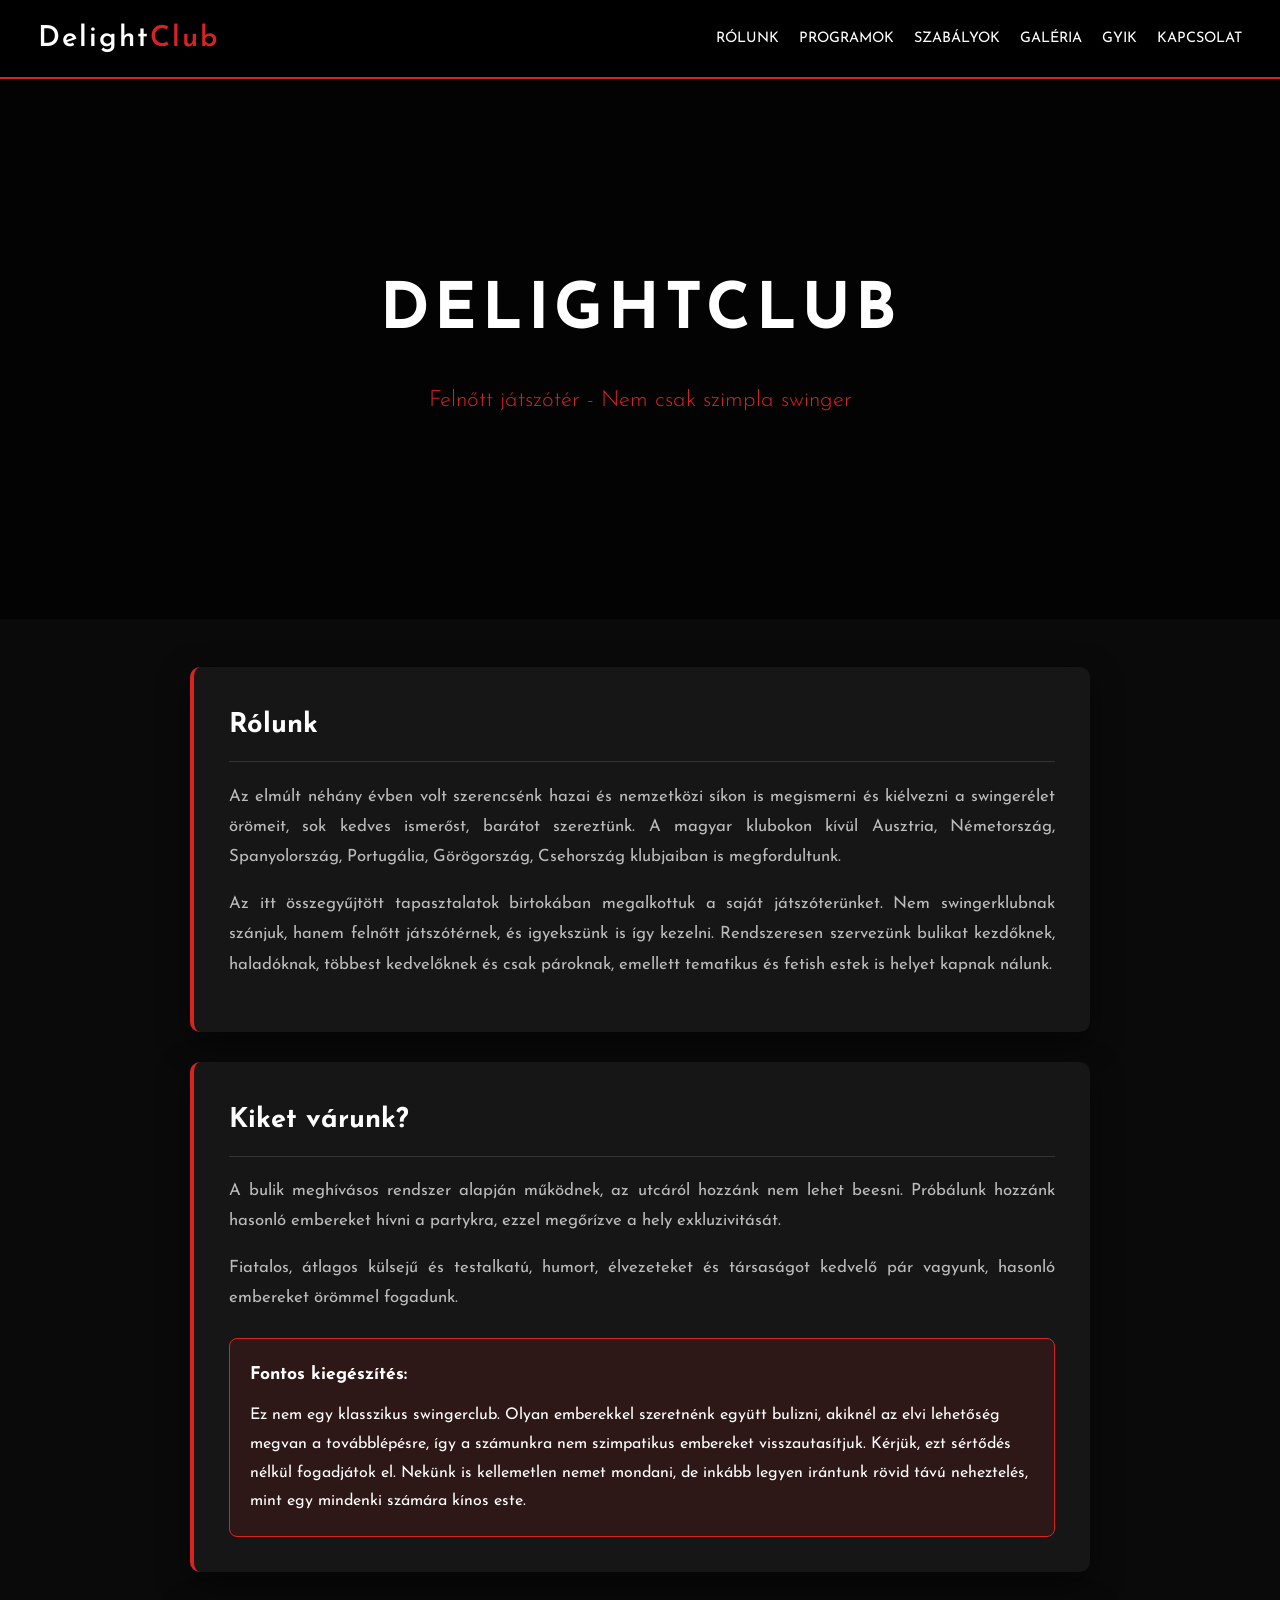
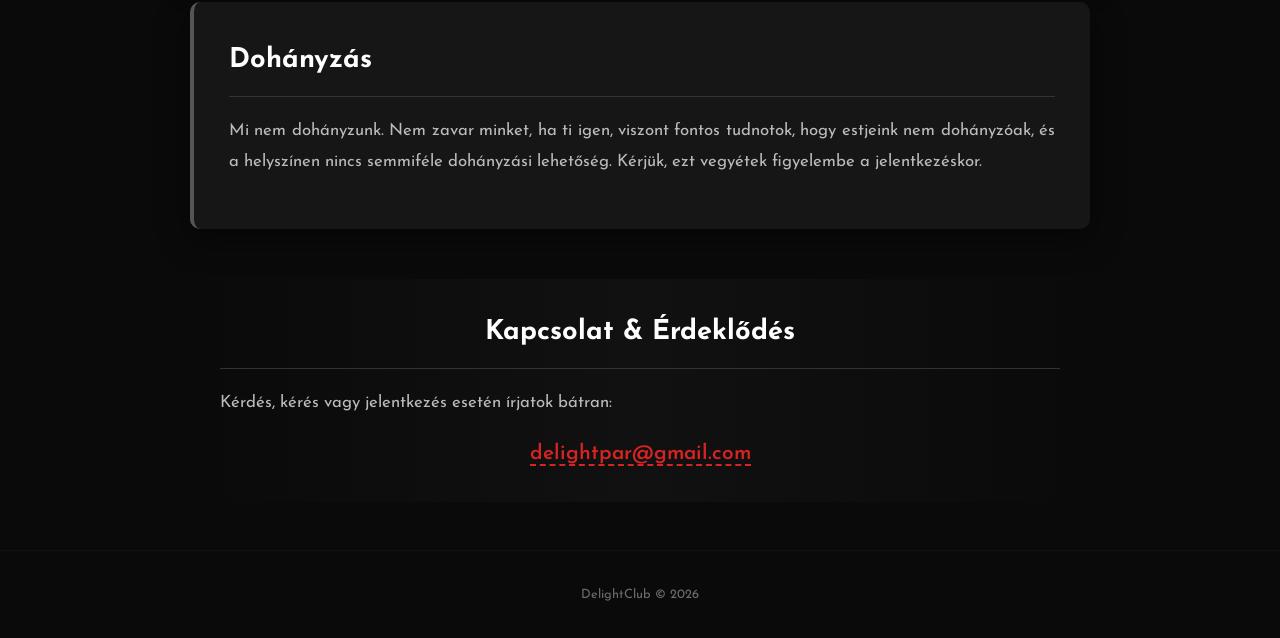
<file: index.html>
<!DOCTYPE html>
<html lang="hu">
<head>
    <meta charset="UTF-8">
    <meta name="viewport" content="width=device-width, initial-scale=1.0, maximum-scale=1.0, user-scalable=no">
    <link rel="icon" type="image/png" href="https://duyn491kcolsw.cloudfront.net/files/27/276/450/276r7e.jpg?ph=81de119f28">
    <title>DelightClub - Főoldal</title>
    <link href="https://fonts.googleapis.com/css2?family=Josefin+Sans:wght@300;400;600&display=swap" rel="stylesheet">
    <style>
        :root { 
            --main-red: #d82323; 
            --bg-dark: #0a0a0a; 
            --card-bg: #161616; 
            --text-gray: #bbb;
        }

        body { 
            font-family: 'Josefin Sans', sans-serif; 
            background-color: var(--bg-dark); 
            color: white; 
            margin: 0; 
            line-height: 1.8;
            overflow-x: hidden; /* Megakadályozza az oldalra csúszkálást */
        }

        /* --- JAVÍTOTT NAVIGÁCIÓ (MOBILBARÁT) --- */
nav { 
            background: rgba(0,0,0,0.95); 
            padding: 0.8rem 3%; 
            display: flex; 
            justify-content: space-between; 
            align-items: center; 
            border-bottom: 2px solid var(--main-red); 
            position: sticky;
            top: 0;
            z-index: 1000;
        }
        .logo { font-size: 1.5rem; text-decoration: none; color: white; font-weight: 600; letter-spacing: 1px; flex-shrink: 0; }
        .logo span { color: var(--main-red); }
        
        .nav-links { 
            list-style: none; 
            display: flex; 
            gap: 15px; 
            margin: 0; 
            padding: 0; 
        }
        .nav-links a { 
            color: white; 
            text-decoration: none; 
            text-transform: uppercase; 
            font-size: 0.8rem; 
            transition: 0.3s;
            white-space: nowrap; /* Megakadályozza a szavak törését */
        }
        .nav-links a:hover { color: var(--main-red); }

        /* --- MOBIL JAVÍTÁSOK (Amikor már nem férne el) --- */
        @media (max-width: 768px) {
            nav { 
                flex-direction: column; /* Egymás alá teszi a logót és a menüt */
                padding: 10px 5px;
            }
            .logo { 
                margin-bottom: 10px; 
                font-size: 1.4rem; 
            }
            .nav-links { 
                display: flex;
                flex-wrap: wrap; /* Ha sok a menüpont, több sorba tördeli */
                justify-content: center;
                gap: 8px 12px; /* Függőleges és vízszintes távolság */
                width: 100%;
            }
            .nav-links a { 
                font-size: 0.7rem; /* Kicsit kisebb betű, hogy több férjen el */
                padding: 5px;
            }
        }
        .logo { font-size: 1.8rem; text-decoration: none; color: white; font-weight: 600; letter-spacing: 2px; }
        .logo span { color: var(--main-red); }
        .nav-links { list-style: none; display: flex; gap: 20px; margin: 0; padding: 0; }
        .nav-links a { color: white; text-decoration: none; text-transform: uppercase; font-size: 0.9rem; transition: 0.3s; }
        .nav-links a:hover { color: var(--main-red); }

        /* --- HERO SZEKCIÓ --- */
        .hero { 
            height: 60vh; 
            display: flex; 
            flex-direction: column; 
            justify-content: center; 
            align-items: center; 
            text-align: center; 
            background: linear-gradient(rgba(0,0,0,0.7), rgba(0,0,0,0.7)), url('https://duyn491kcolsw.cloudfront.net/files/27/276/450/276r7e.jpg?ph=81de119f28'); 
            background-size: cover; 
            background-position: center;
            background-attachment: fixed;
            padding: 0 20px;
        }
        .hero h1 { font-size: 4rem; margin: 0; letter-spacing: 5px; text-transform: uppercase; }
        .hero p { font-size: 1.4rem; color: var(--main-red); font-weight: 300; margin-top: 10px; }

        /* --- TARTALOM --- */
        .container { max-width: 900px; margin: 3rem auto; padding: 0 20px; }
        
        .intro-grid {
            display: grid;
            gap: 30px;
        }

        .text-block {
            background: var(--card-bg);
            padding: 35px;
            border-radius: 10px;
            border-left: 4px solid var(--main-red);
            box-shadow: 0 10px 30px rgba(0,0,0,0.5);
        }

        h2 { color: white; margin-top: 0; font-size: 1.7rem; margin-bottom: 1.2rem; border-bottom: 1px solid #333; padding-bottom: 10px; }
        p { color: var(--text-gray); font-size: 1.05rem; text-align: justify; }

        .highlight-box {
            background: rgba(216, 35, 35, 0.12);
            border: 1px solid var(--main-red);
            padding: 20px;
            border-radius: 8px;
            margin-top: 25px;
        }

        .highlight-box strong { color: white; display: block; margin-bottom: 10px; font-size: 1.1rem; }

        .cta-section {
            text-align: center;
            margin-top: 50px;
            padding: 30px;
            background: linear-gradient(to right, transparent, #111, transparent);
        }

        .email-link {
            color: var(--main-red);
            font-size: 1.3rem;
            text-decoration: none;
            font-weight: 600;
            border-bottom: 2px dashed var(--main-red);
            transition: 0.3s;
        }
        .email-link:hover { color: white; border-color: white; }

        footer { text-align: center; padding: 2rem; opacity: 0.4; font-size: 0.8rem; border-top: 1px solid #222; }

        /* --- SPECIÁLIS MOBIL JAVÍTÁSOK --- */
        @media (max-width: 768px) {
            nav { justify-content: center; padding: 10px; }
            .logo { width: 100%; text-align: center; margin-bottom: 10px; font-size: 1.5rem; }
            .nav-links { gap: 10px; justify-content: center; }
            .nav-links a { font-size: 0.75rem; }

            .hero { height: 50vh; }
            .hero h1 { font-size: 2.2rem; letter-spacing: 2px; }
            .hero p { font-size: 1rem; }

            .text-block { padding: 25px; }
            .container { margin: 2rem auto; }
            .email-link { font-size: 1.1rem; }
        }
    </style>
    <!-- Google tag (gtag.js) -->
<script async src="https://www.googletagmanager.com/gtag/js?id=G-67VEYVX64K">
</script>
<script>
  window.dataLayer = window.dataLayer || [];
  function gtag(){dataLayer.push(arguments);}
  gtag('js', new Date());

  gtag('config', 'G-67VEYVX64K');
</script>
</head>
<body>

<nav>
    <a href="index.html" class="logo">Delight<span>Club</span></a>
    <ul class="nav-links">
        <li><a href="index.html">Rólunk</a></li>
        <li><a href="programok.html">Programok</a></li> <li><a href="szabalyok.html">Szabályok</a></li>
        <li><a href="galeria.html">Galéria</a></li>
        <li><a href="gyik.html">GYIK</a></li>
        <li><a href="kapcsolat.html">Kapcsolat</a></li>
    </ul>
</nav>

    <header class="hero">
        <h1>DelightClub</h1>
        <p>Felnőtt játszótér - Nem csak szimpla swinger</p>
    </header>

    <div class="container">
        <div class="intro-grid">
            
            <section class="text-block">
                <h2>Rólunk</h2>
                <p>
                    Az elmúlt néhány évben volt szerencsénk hazai és nemzetközi síkon is megismerni és kiélvezni a swingerélet örömeit, sok kedves ismerőst, barátot szereztünk. A magyar klubokon kívül Ausztria, Németország, Spanyolország, Portugália, Görögország, Csehország klubjaiban is megfordultunk.
                </p>
                <p>
                    Az itt összegyűjtött tapasztalatok birtokában megalkottuk a saját játszóterünket. Nem swingerklubnak szánjuk, hanem felnőtt játszótérnek, és igyekszünk is így kezelni. Rendszeresen szervezünk bulikat kezdőknek, haladóknak, többest kedvelőknek és csak pároknak, emellett tematikus és fetish estek is helyet kapnak nálunk.
                </p>
            </section>

            <section class="text-block">
                <h2>Kiket várunk?</h2>
                <p>
                    A bulik meghívásos rendszer alapján működnek, az utcáról hozzánk nem lehet beesni. Próbálunk hozzánk hasonló embereket hívni a partykra, ezzel megőrízve a hely exkluzivitását.
                </p>
                <p>
                    Fiatalos, átlagos külsejű és testalkatú, humort, élvezeteket és társaságot kedvelő pár vagyunk, hasonló embereket örömmel fogadunk.
                </p>
                
                <div class="highlight-box">
                    <strong>Fontos kiegészítés:</strong>
                    Ez nem egy klasszikus swingerclub. Olyan emberekkel szeretnénk együtt bulizni, akiknél az elvi lehetőség megvan a továbblépésre, így a számunkra nem szimpatikus embereket visszautasítjuk. Kérjük, ezt sértődés nélkül fogadjátok el. Nekünk is kellemetlen nemet mondani, de inkább legyen irántunk rövid távú neheztelés, mint egy mindenki számára kínos este.
                </div>
            </section>

            <section class="text-block" style="border-left-color: #555;">
                <h2>Dohányzás</h2>
                <p>
                    Mi nem dohányzunk. Nem zavar minket, ha ti igen, viszont fontos tudnotok, hogy estjeink nem dohányzóak, és a helyszínen nincs semmiféle dohányzási lehetőség. Kérjük, ezt vegyétek figyelembe a jelentkezéskor.
                </p>
            </section>

        </div>

        <div class="cta-section">
            <h2>Kapcsolat & Érdeklődés</h2>
            <p>Kérdés, kérés vagy jelentkezés esetén írjatok bátran:</p>
            <a href="mailto:delightpar@gmail.com" class="email-link">delightpar@gmail.com</a>
        </div>
    </div>

    <footer>DelightClub &copy; 2026</footer>

</body>
</html>
</file>
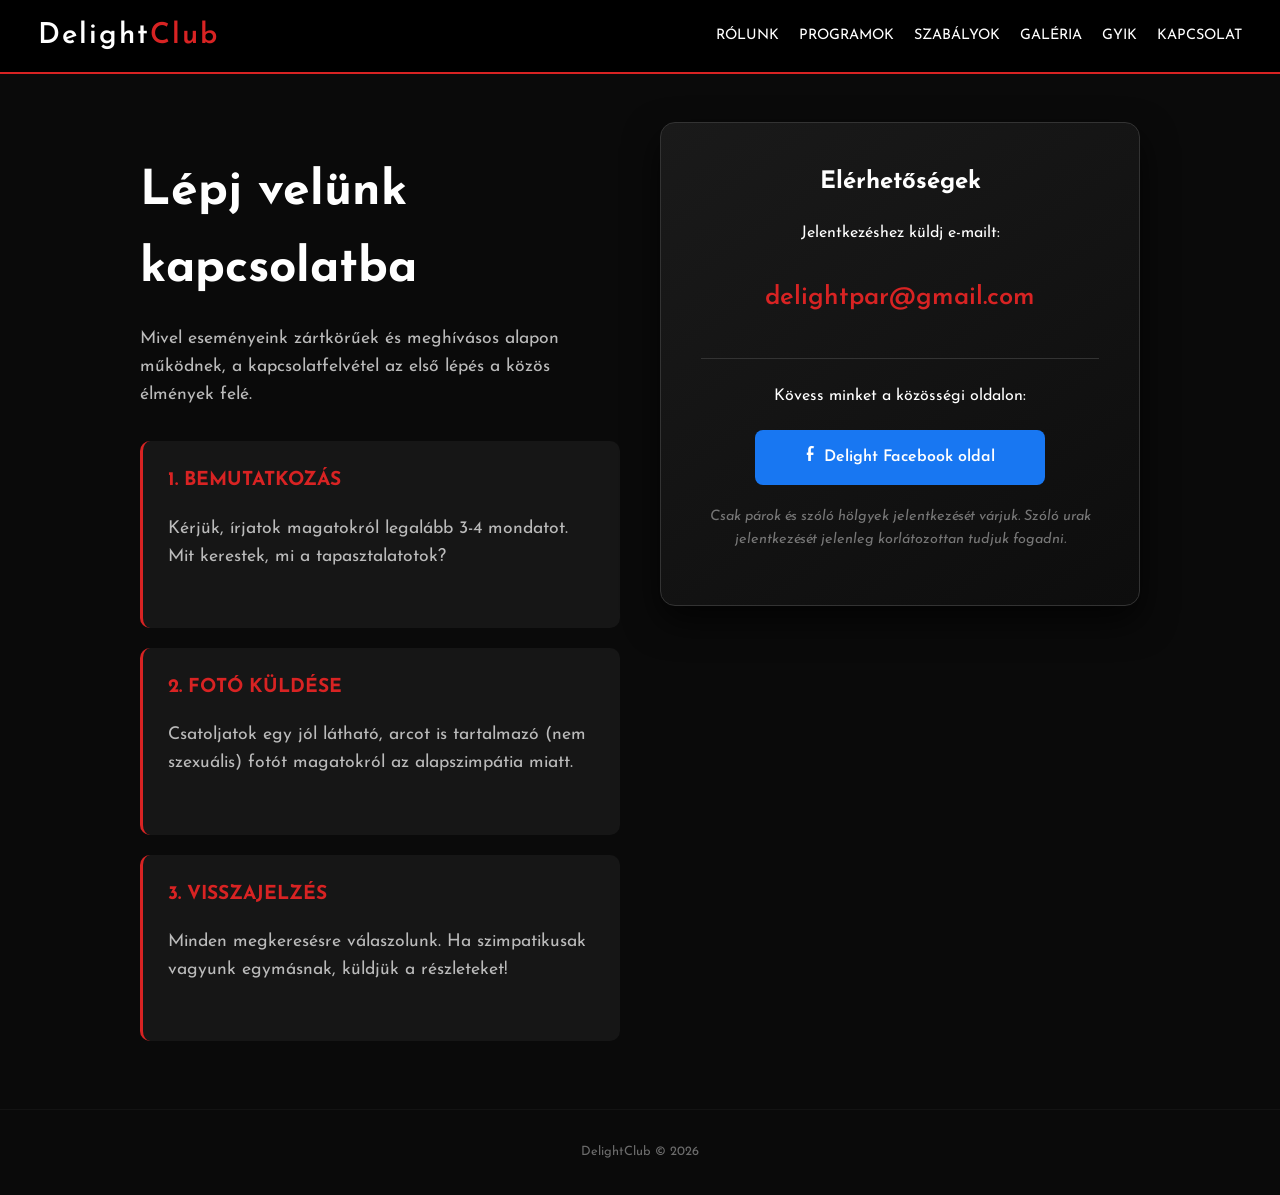
<file: kapcsolat.html>
<!DOCTYPE html>
<html lang="hu">
<head>
    <meta charset="UTF-8">
    <meta name="viewport" content="width=device-width, initial-scale=1.0, maximum-scale=1.0, user-scalable=no">
    <link rel="icon" type="image/png" href="https://duyn491kcolsw.cloudfront.net/files/27/276/450/276r7e.jpg?ph=81de119f28"> 
    <title>Kapcsolat - DelightClub</title>
    <link href="https://fonts.googleapis.com/css2?family=Josefin+Sans:wght@300;400;600&display=swap" rel="stylesheet">
    <style>
        :root { 
            --main-red: #d82323; 
            --bg-dark: #0a0a0a; 
            --card-bg: #161616; 
            --text-gray: #bbb;
            --fb-blue: #1877F2;
        }

        body { 
            font-family: 'Josefin Sans', sans-serif; 
            background-color: var(--bg-dark); 
            color: white; 
            margin: 0; 
            line-height: 1.6;
            overflow-x: hidden;
        }

        /* --- NAVIGÁCIÓ --- */
nav { 
            background: rgba(0,0,0,0.95); 
            padding: 0.8rem 3%; 
            display: flex; 
            justify-content: space-between; 
            align-items: center; 
            border-bottom: 2px solid var(--main-red); 
            position: sticky;
            top: 0;
            z-index: 1000;
        }
        .logo { font-size: 1.5rem; text-decoration: none; color: white; font-weight: 600; letter-spacing: 1px; flex-shrink: 0; }
        .logo span { color: var(--main-red); }
        
        .nav-links { 
            list-style: none; 
            display: flex; 
            gap: 15px; 
            margin: 0; 
            padding: 0; 
        }
        .nav-links a { 
            color: white; 
            text-decoration: none; 
            text-transform: uppercase; 
            font-size: 0.8rem; 
            transition: 0.3s;
            white-space: nowrap; /* Megakadályozza a szavak törését */
        }
        .nav-links a:hover { color: var(--main-red); }

        /* --- MOBIL JAVÍTÁSOK (Amikor már nem férne el) --- */
        @media (max-width: 768px) {
            nav { 
                flex-direction: column; /* Egymás alá teszi a logót és a menüt */
                padding: 10px 5px;
            }
            .logo { 
                margin-bottom: 10px; 
                font-size: 1.4rem; 
            }
            .nav-links { 
                display: flex;
                flex-wrap: wrap; /* Ha sok a menüpont, több sorba tördeli */
                justify-content: center;
                gap: 8px 12px; /* Függőleges és vízszintes távolság */
                width: 100%;
            }
            .nav-links a { 
                font-size: 0.7rem; /* Kicsit kisebb betű, hogy több férjen el */
                padding: 5px;
            }
        }
        .logo { font-size: 1.8rem; text-decoration: none; color: white; font-weight: 600; letter-spacing: 2px; }
        .logo span { color: var(--main-red); }
        .nav-links { list-style: none; display: flex; gap: 20px; margin: 0; padding: 0; }
        .nav-links a { color: white; text-decoration: none; text-transform: uppercase; font-size: 0.9rem; transition: 0.3s; }
        .nav-links a:hover { color: var(--main-red); }

        /* --- TARTALOM --- */
        .container { max-width: 1000px; margin: 3rem auto; padding: 0 20px; }
        
        .contact-grid {
            display: grid;
            grid-template-columns: 1fr 1fr;
            gap: 40px;
            align-items: start;
        }

        .contact-info h1 { font-size: 3rem; margin-bottom: 1rem; color: white; }
        .contact-info p { color: var(--text-gray); font-size: 1.1rem; margin-bottom: 2rem; }

        .step-card {
            background: var(--card-bg);
            padding: 25px;
            border-radius: 10px;
            margin-bottom: 20px;
            border-left: 3px solid var(--main-red);
        }
        .step-card h3 { color: var(--main-red); margin-top: 0; margin-bottom: 10px; font-size: 1.2rem; text-transform: uppercase; }

        /* --- EMAIL ÉS FB DOBOZ --- */
        .email-box {
            background: linear-gradient(145deg, #1a1a1a, #0d0d0d);
            padding: 40px;
            border-radius: 15px;
            text-align: center;
            border: 1px solid #333;
            box-shadow: 0 15px 35px rgba(0,0,0,0.7);
        }
        .email-box h2 { margin-top: 0; font-size: 1.5rem; color: white; }
        
        .email-address {
            display: inline-block;
            margin: 15px 0;
            font-size: 1.6rem;
            color: var(--main-red);
            text-decoration: none;
            font-weight: 600;
            word-break: break-all;
            transition: 0.3s;
        }
        .email-address:hover { color: white; transform: translateY(-2px); }

        .fb-link {
            display: flex;
            align-items: center;
            justify-content: center;
            background: var(--fb-blue);
            color: white;
            text-decoration: none;
            padding: 12px 20px;
            border-radius: 8px;
            font-weight: 600;
            margin: 20px auto;
            max-width: 250px;
            transition: 0.3s;
            font-size: 1rem;
        }
        .fb-link:hover { background: #1558b0; transform: scale(1.03); }
        .fb-link i { margin-right: 10px; font-style: normal; font-weight: bold; font-size: 1.2rem; }

        .divider {
            height: 1px;
            background: #333;
            margin: 25px 0;
        }

        .notice {
            font-size: 0.9rem;
            color: #777;
            margin-top: 20px;
            font-style: italic;
        }

        /* --- MOBIL NÉZET JAVÍTÁSOK --- */
        @media (max-width: 850px) {
            nav { justify-content: center; padding: 10px; }
            .logo { width: 100%; text-align: center; margin-bottom: 10px; font-size: 1.5rem; }
            .nav-links { gap: 10px; justify-content: center; width: 100%; }
            .nav-links a { font-size: 0.75rem; }

            .contact-grid { grid-template-columns: 1fr; gap: 30px; }
            .contact-info h1 { font-size: 2.2rem; text-align: center; }
            .contact-info p { text-align: center; margin-bottom: 1.5rem; }
            
            .email-box { padding: 30px 20px; }
            .email-address { font-size: 1.3rem; }
            .container { margin: 2rem auto; }
        }
    </style>
    <!-- Google tag (gtag.js) -->
<script async src="https://www.googletagmanager.com/gtag/js?id=G-67VEYVX64K">
</script>
<script>
  window.dataLayer = window.dataLayer || [];
  function gtag(){dataLayer.push(arguments);}
  gtag('js', new Date());

  gtag('config', 'G-67VEYVX64K');
</script>
</head>
<body>

<nav>
    <a href="index.html" class="logo">Delight<span>Club</span></a>
    <ul class="nav-links">
        <li><a href="index.html">Rólunk</a></li>
        <li><a href="programok.html">Programok</a></li> <li><a href="szabalyok.html">Szabályok</a></li>
        <li><a href="galeria.html">Galéria</a></li>
        <li><a href="gyik.html">GYIK</a></li>
        <li><a href="kapcsolat.html">Kapcsolat</a></li>
    </ul>
</nav>

    <div class="container">
        <div class="contact-grid">
            
            <div class="contact-info">
                <h1>Lépj velünk kapcsolatba</h1>
                <p>Mivel eseményeink zártkörűek és meghívásos alapon működnek, a kapcsolatfelvétel az első lépés a közös élmények felé.</p>
                
                <div class="step-card">
                    <h3>1. Bemutatkozás</h3>
                    <p>Kérjük, írjatok magatokról legalább 3-4 mondatot. Mit kerestek, mi a tapasztalatotok?</p>
                </div>

                <div class="step-card">
                    <h3>2. Fotó küldése</h3>
                    <p>Csatoljatok egy jól látható, arcot is tartalmazó (nem szexuális) fotót magatokról az alapszimpátia miatt.</p>
                </div>

                <div class="step-card">
                    <h3>3. Visszajelzés</h3>
                    <p>Minden megkeresésre válaszolunk. Ha szimpatikusak vagyunk egymásnak, küldjük a részleteket!</p>
                </div>
            </div>

            <div class="email-box">
                <h2>Elérhetőségek</h2>
                <p>Jelentkezéshez küldj e-mailt:</p>
                <a href="mailto:delightpar@gmail.com" class="email-address">delightpar@gmail.com</a>
                
                <div class="divider"></div>
                
                <p>Kövess minket a közösségi oldalon:</p>
                <a href="https://www.facebook.com/delight.627701" target="_blank" class="fb-link">
                    <i>f</i> Delight Facebook oldal
                </a>
                
                <p class="notice">Csak párok és szóló hölgyek jelentkezését várjuk. Szóló urak jelentkezését jelenleg korlátozottan tudjuk fogadni.</p>
            </div>

        </div>
    </div>

    <footer style="text-align: center; padding: 2rem; opacity: 0.4; font-size: 0.8rem; border-top: 1px solid #222;">
        DelightClub &copy; 2026
    </footer>

</body>
</html>
</file>
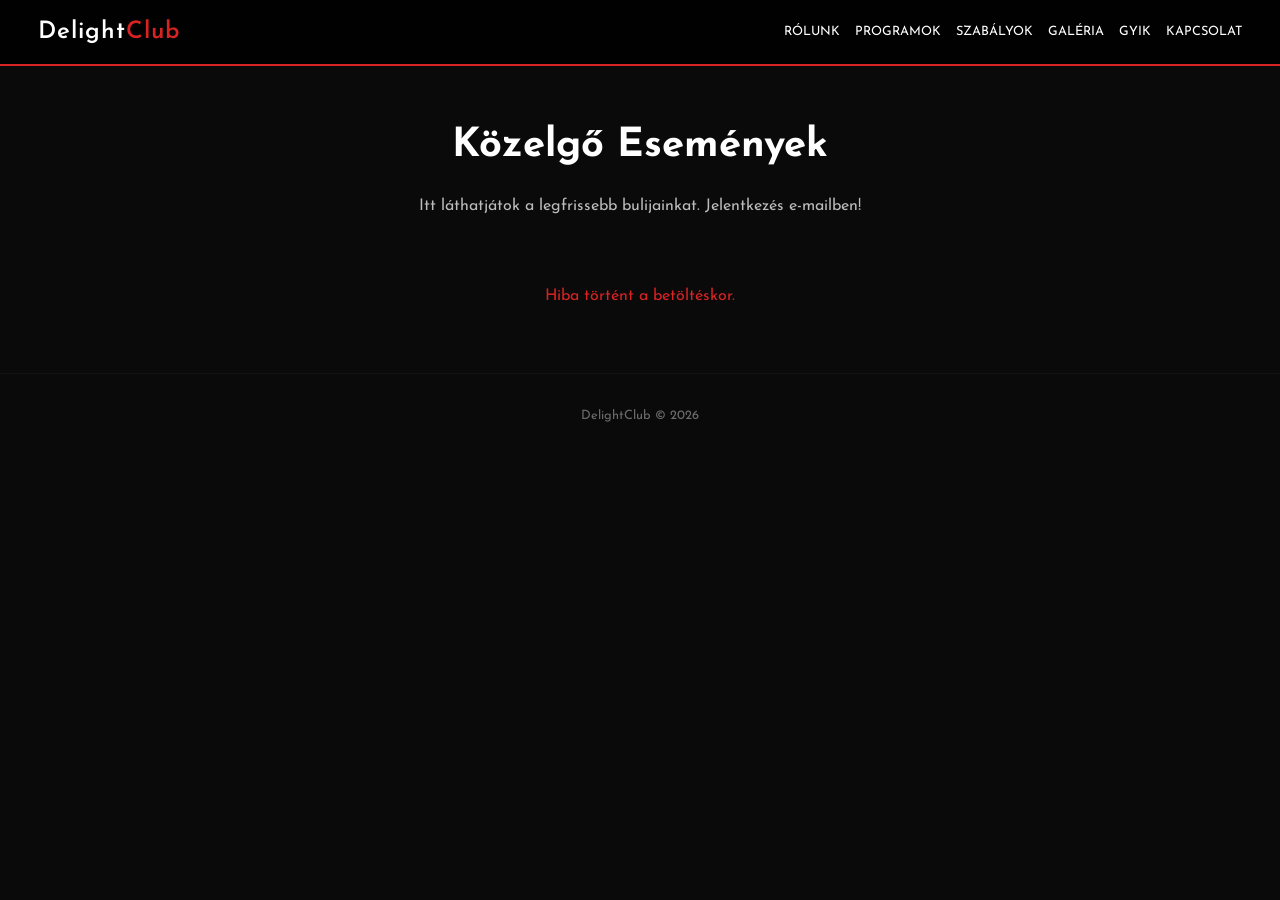
<file: programok.html>
<!DOCTYPE html>
<html lang="hu">
<head>
    <meta charset="UTF-8">
    <meta name="viewport" content="width=device-width, initial-scale=1.0, maximum-scale=1.0, user-scalable=no">
    <link rel="icon" type="image/png" href="https://duyn491kcolsw.cloudfront.net/files/27/276/450/276r7e.jpg?ph=81de119f28"> 
    <title>Programok - DelightClub</title>
    <link href="https://fonts.googleapis.com/css2?family=Josefin+Sans:wght@300;400;600&display=swap" rel="stylesheet">
    <style>
        :root { 
            --main-red: #d82323; 
            --bg-dark: #0a0a0a; 
            --card-bg: #161616; 
            --text-gray: #bbb;
        }

        body { 
            font-family: 'Josefin Sans', sans-serif; 
            background-color: var(--bg-dark); 
            color: white; 
            margin: 0; 
            line-height: 1.6;
        }

        nav { 
            background: rgba(0,0,0,0.95); 
            padding: 0.8rem 3%; 
            display: flex; 
            justify-content: space-between; 
            align-items: center; 
            border-bottom: 2px solid var(--main-red); 
            position: sticky;
            top: 0;
            z-index: 1000;
        }
        .logo { font-size: 1.5rem; text-decoration: none; color: white; font-weight: 600; letter-spacing: 1px; flex-shrink: 0; }
        .logo span { color: var(--main-red); }
        .nav-links { list-style: none; display: flex; gap: 15px; margin: 0; padding: 0; }
        .nav-links a { color: white; text-decoration: none; text-transform: uppercase; font-size: 0.8rem; transition: 0.3s; white-space: nowrap; }

        @media (max-width: 768px) {
            nav { flex-direction: column; padding: 10px 5px; }
            .logo { margin-bottom: 10px; font-size: 1.4rem; }
            .nav-links { flex-wrap: wrap; justify-content: center; gap: 8px 12px; width: 100%; }
            .nav-links a { font-size: 0.7rem; padding: 5px; }
        }

        .container { max-width: 900px; margin: 3rem auto; padding: 0 20px; }
        h1 { text-align: center; font-size: 2.5rem; margin-bottom: 1rem; }
        .subtitle { text-align: center; color: var(--text-gray); margin-bottom: 3rem; }

        #program-list { display: grid; gap: 20px; }
        .event-card { 
            background: var(--card-bg); 
            padding: 25px; 
            border-radius: 12px; 
            border-left: 5px solid var(--main-red);
            display: flex;
            justify-content: space-between;
            align-items: flex-start;
            transition: 0.3s;
        }
        .event-info { flex: 1; padding-right: 20px; }
        .event-info h3 { margin: 0 0 10px 0; color: white; font-size: 1.4rem; }
        .event-date { color: var(--main-red); font-weight: 600; text-transform: uppercase; font-size: 0.9rem; }
        .event-desc { color: var(--text-gray); margin-top: 5px; text-align: justify; }
        .status-tag { 
            background: rgba(216, 35, 35, 0.2); 
            color: var(--main-red); 
            padding: 5px 12px; 
            border-radius: 20px; 
            font-size: 0.8rem;
            border: 1px solid var(--main-red);
            white-space: nowrap;
        }

        .loader { text-align: center; color: var(--main-red); font-style: italic; }

        @media (max-width: 600px) {
            .event-card { flex-direction: column; }
            .status-tag { margin-top: 15px; align-self: flex-start; }
        }
    </style>
</head>
<body>

    <nav>
        <a href="index.html" class="logo">Delight<span>Club</span></a>
        <ul class="nav-links">
            <li><a href="index.html">Rólunk</a></li>
            <li><a href="programok.html">Programok</a></li>
            <li><a href="szabalyok.html">Szabályok</a></li>
            <li><a href="galeria.html">Galéria</a></li>
            <li><a href="gyik.html">GYIK</a></li>
            <li><a href="kapcsolat.html">Kapcsolat</a></li>
        </ul>
    </nav>

    <div class="container">
        <h1>Közelgő Események</h1>
        <p class="subtitle">Itt láthatjátok a legfrissebb bulijainkat. Jelentkezés e-mailben!</p>
        <div id="program-list">
            <p class="loader">Programok betöltése...</p>
        </div>
    </div>

<script>
    const sheetUrl = 'https://docs.google.com/spreadsheets/d/e/2PACX-1vQPS-OPzKro8PfEeJZ1KFLDiaS4DEQLo-xX-k8nHAi-h5SDqJxxTVxyEPeOtN9b4ufcdawr66xIOVLK/pub?output=csv';

    // CSV sor daraboló funkció, ami figyelembe veszi az idézőjeleket
    function parseCSVLine(line) {
        const result = [];
        let cur = '';
        let inQuotes = false;
        for (let i = 0; i < line.length; i++) {
            const char = line[i];
            if (char === '"') {
                inQuotes = !inQuotes;
            } else if ((char === ',' || char === ';') && !inQuotes) {
                result.push(cur.trim());
                cur = '';
            } else {
                cur += char;
            }
        }
        result.push(cur.trim());
        return result;
    }

    async function fetchPrograms() {
        const listContainer = document.getElementById('program-list');
        if (!listContainer) return;

        try {
            const separator = sheetUrl.includes('?') ? '&' : '?';
            const finalUrl = `${sheetUrl}${separator}t=${new Date().getTime()}`;

            const response = await fetch(finalUrl);
            if (!response.ok) throw new Error('Hiba');

            const data = await response.text();
            const rows = data.split(/\r?\n/).filter(row => row.trim() !== '').slice(1);
            
            listContainer.innerHTML = ''; 

            if (rows.length === 0) {
                listContainer.innerHTML = '<p style="text-align:center; opacity:0.6;">Jelenleg nincs tervezett eseményünk.</p>';
                return;
            }

            rows.forEach(row => {
                const columns = parseCSVLine(row);
                
                if (columns.length >= 2) {
                    const datum = columns[0] || "Hamarosan";
                    const nev = columns[1] || "Delight Party";
                    const leiras = columns[2] || "";
                    const statusz = columns[3] || "Aktív";
                    
                    const card = document.createElement('div');
                    card.className = 'event-card';
                    card.innerHTML = `
                        <div class="event-info">
                            <div class="event-date">${datum}</div>
                            <h3>${nev}</h3>
                            <p class="event-desc">${leiras}</p>
                        </div>
                        <div class="status-tag">${statusz}</div>
                    `;
                    listContainer.appendChild(card);
                }
            });

        } catch (error) {
            listContainer.innerHTML = '<p style="text-align:center; color:#d82323;">Hiba történt a betöltéskor.</p>';
        }
    }

    fetchPrograms();
</script>

    <footer style="text-align: center; padding: 2rem; opacity: 0.4; font-size: 0.8rem; border-top: 1px solid #222;">
        DelightClub &copy; 2026
    </footer>

</body>
</html>
</file>
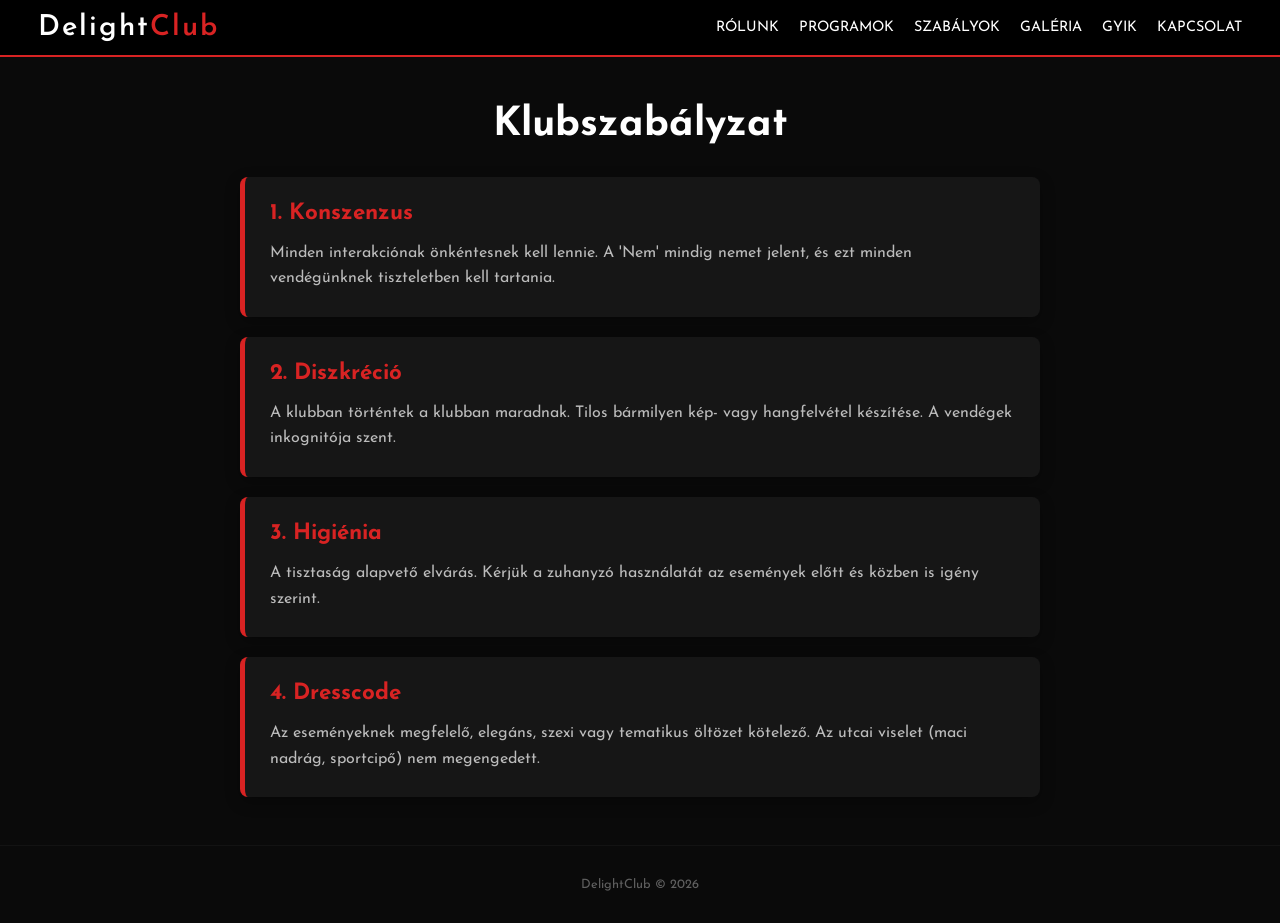
<file: szabalyok.html>
<!DOCTYPE html>
<html lang="hu">
<head>
    <meta charset="UTF-8">
    <meta name="viewport" content="width=device-width, initial-scale=1.0, maximum-scale=1.0, user-scalable=no">
    <link rel="icon" type="image/png" href="https://duyn491kcolsw.cloudfront.net/files/27/276/450/276r7e.jpg?ph=81de119f28">
    <title>Szabályok - DelightClub</title>
    <link href="https://fonts.googleapis.com/css2?family=Josefin+Sans:wght@300;400;600&display=swap" rel="stylesheet">
    <style>
        :root { 
            --main-red: #d82323; 
            --bg-dark: #0a0a0a; 
            --card-bg: #161616; 
        }

        body { 
            font-family: 'Josefin Sans', sans-serif; 
            background-color: var(--bg-dark); 
            color: #e0e0e0; 
            margin: 0; 
            overflow-x: hidden;
        }
        
        /* --- JAVÍTOTT NAVIGÁCIÓ (MOBILBARÁT) --- */
nav { 
            background: rgba(0,0,0,0.95); 
            padding: 0.8rem 3%; 
            display: flex; 
            justify-content: space-between; 
            align-items: center; 
            border-bottom: 2px solid var(--main-red); 
            position: sticky;
            top: 0;
            z-index: 1000;
        }
        .logo { font-size: 1.5rem; text-decoration: none; color: white; font-weight: 600; letter-spacing: 1px; flex-shrink: 0; }
        .logo span { color: var(--main-red); }
        
        .nav-links { 
            list-style: none; 
            display: flex; 
            gap: 15px; 
            margin: 0; 
            padding: 0; 
        }
        .nav-links a { 
            color: white; 
            text-decoration: none; 
            text-transform: uppercase; 
            font-size: 0.8rem; 
            transition: 0.3s;
            white-space: nowrap; /* Megakadályozza a szavak törését */
        }
        .nav-links a:hover { color: var(--main-red); }

        /* --- MOBIL JAVÍTÁSOK (Amikor már nem férne el) --- */
        @media (max-width: 768px) {
            nav { 
                flex-direction: column; /* Egymás alá teszi a logót és a menüt */
                padding: 10px 5px;
            }
            .logo { 
                margin-bottom: 10px; 
                font-size: 1.4rem; 
            }
            .nav-links { 
                display: flex;
                flex-wrap: wrap; /* Ha sok a menüpont, több sorba tördeli */
                justify-content: center;
                gap: 8px 12px; /* Függőleges és vízszintes távolság */
                width: 100%;
            }
            .nav-links a { 
                font-size: 0.7rem; /* Kicsit kisebb betű, hogy több férjen el */
                padding: 5px;
            }
        }
        .logo { font-size: 1.8rem; text-decoration: none; color: white; font-weight: 600; letter-spacing: 2px; }
        .logo span { color: var(--main-red); }
        .nav-links { list-style: none; display: flex; gap: 20px; margin: 0; padding: 0; }
        .nav-links a { color: white; text-decoration: none; text-transform: uppercase; font-size: 0.9rem; transition: 0.3s; }
        .nav-links a:hover { color: var(--main-red); }

        /* --- TARTALOM --- */
        .container { max-width: 800px; margin: 3rem auto; padding: 0 20px; }
        h1 { color: white; text-align: center; font-size: 2.5rem; margin-bottom: 2rem; }
        
        .rule-card { 
            background: var(--card-bg); 
            padding: 25px; 
            margin-bottom: 20px; 
            border-left: 5px solid var(--main-red); 
            border-radius: 8px;
            transition: 0.3s;
            box-shadow: 0 5px 15px rgba(0,0,0,0.3);
        }
        
        /* Asztali gépen marad az animáció, mobilon kikapcsoljuk a kilógás ellen */
        @media (min-width: 769px) {
            .rule-card:hover { transform: translateX(10px); background: #222; }
        }

        .rule-card h3 { color: var(--main-red); margin-top: 0; font-size: 1.4rem; margin-bottom: 10px; }
        .rule-card p { margin-bottom: 0; color: #bbb; line-height: 1.6; }

        footer { text-align: center; padding: 2rem; font-size: 0.8rem; opacity: 0.4; border-top: 1px solid #222; }

        /* --- MOBIL JAVÍTÁSOK --- */
        @media (max-width: 768px) {
            nav { justify-content: center; padding: 10px; }
            .logo { width: 100%; text-align: center; margin-bottom: 10px; font-size: 1.5rem; }
            .nav-links { gap: 10px; justify-content: center; width: 100%; }
            .nav-links a { font-size: 0.75rem; }
            
            h1 { font-size: 2rem; }
            .container { margin: 2rem auto; }
            .rule-card { padding: 20px; }
            .rule-card h3 { font-size: 1.2rem; }
        }
    </style>
</head>
<body>
<nav>
    <a href="index.html" class="logo">Delight<span>Club</span></a>
    <ul class="nav-links">
        <li><a href="index.html">Rólunk</a></li>
        <li><a href="programok.html">Programok</a></li> <li><a href="szabalyok.html">Szabályok</a></li>
        <li><a href="galeria.html">Galéria</a></li>
        <li><a href="gyik.html">GYIK</a></li>
        <li><a href="kapcsolat.html">Kapcsolat</a></li>
    </ul>
</nav>

    <div class="container">
        <h1>Klubszabályzat</h1>
        
        <div class="rule-card">
            <h3>1. Konszenzus</h3>
            <p>Minden interakciónak önkéntesnek kell lennie. A 'Nem' mindig nemet jelent, és ezt minden vendégünknek tiszteletben kell tartania.</p>
        </div>

        <div class="rule-card">
            <h3>2. Diszkréció</h3>
            <p>A klubban történtek a klubban maradnak. Tilos bármilyen kép- vagy hangfelvétel készítése. A vendégek inkognitója szent.</p>
        </div>

        <div class="rule-card">
            <h3>3. Higiénia</h3>
            <p>A tisztaság alapvető elvárás. Kérjük a zuhanyzó használatát az események előtt és közben is igény szerint.</p>
        </div>

        <div class="rule-card">
            <h3>4. Dresscode</h3>
            <p>Az eseményeknek megfelelő, elegáns, szexi vagy tematikus öltözet kötelező. Az utcai viselet (maci nadrág, sportcipő) nem megengedett.</p>
        </div>
    </div>

    <footer>DelightClub &copy; 2026</footer>
</body>
</html>
</file>
